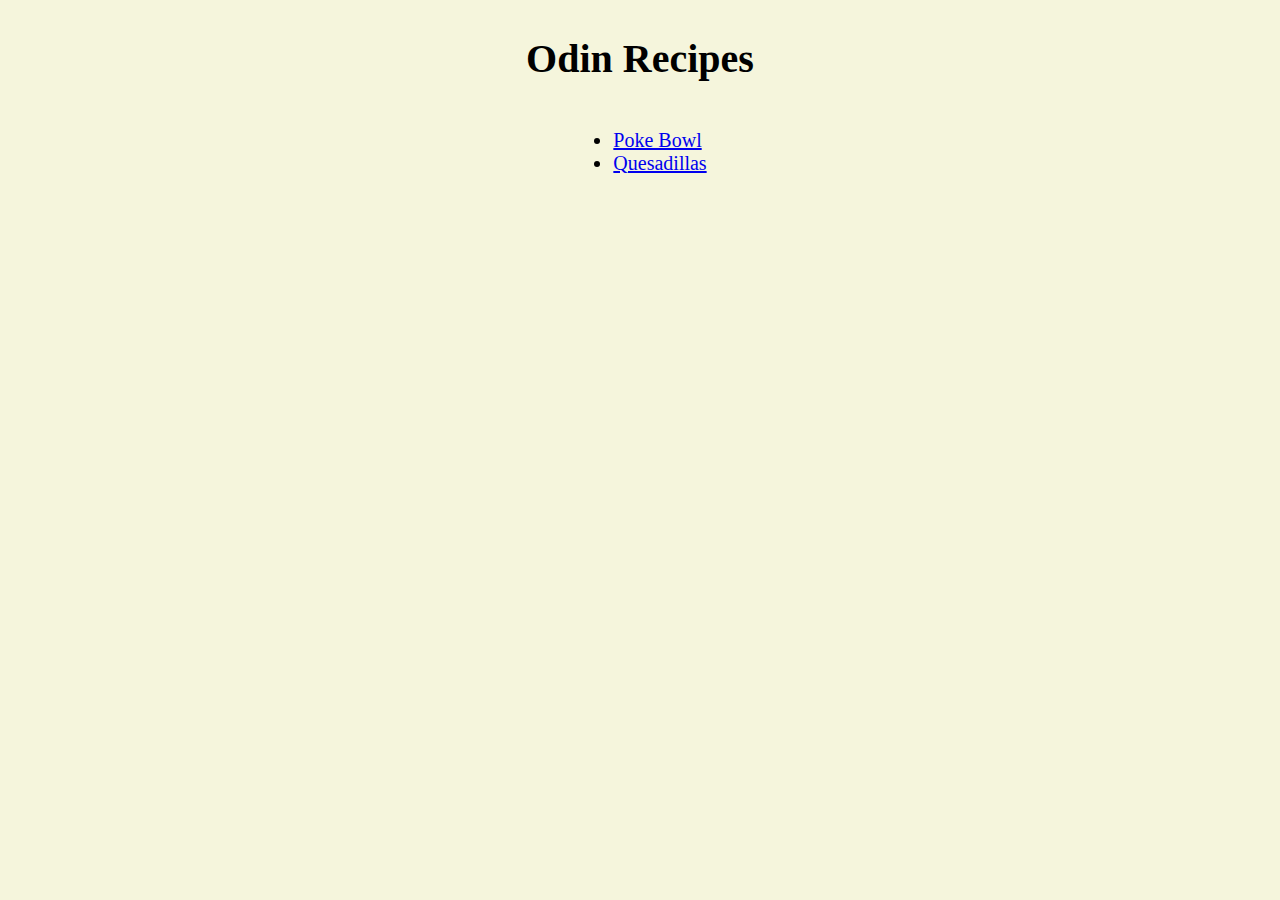
<file: index.html>
<!DOCTYPE html>
<html lang="en">
<head>
    <meta charset="UTF-8">
    <meta name="viewport" content="width=device-width, initial-scale=1.0">
    <link rel="stylesheet" href="style.css">
    <title>Odin Recipes</title>
</head>
<body>
    <h1>Odin Recipes</h1>
    <ul>
        <li><a href="recipes/pokebowl.html">Poke Bowl</a></li>
        <li><a href="recipes/quesadillas.html">Quesadillas</a></li>
    </ul>
    
    
</body>
</html>
</file>
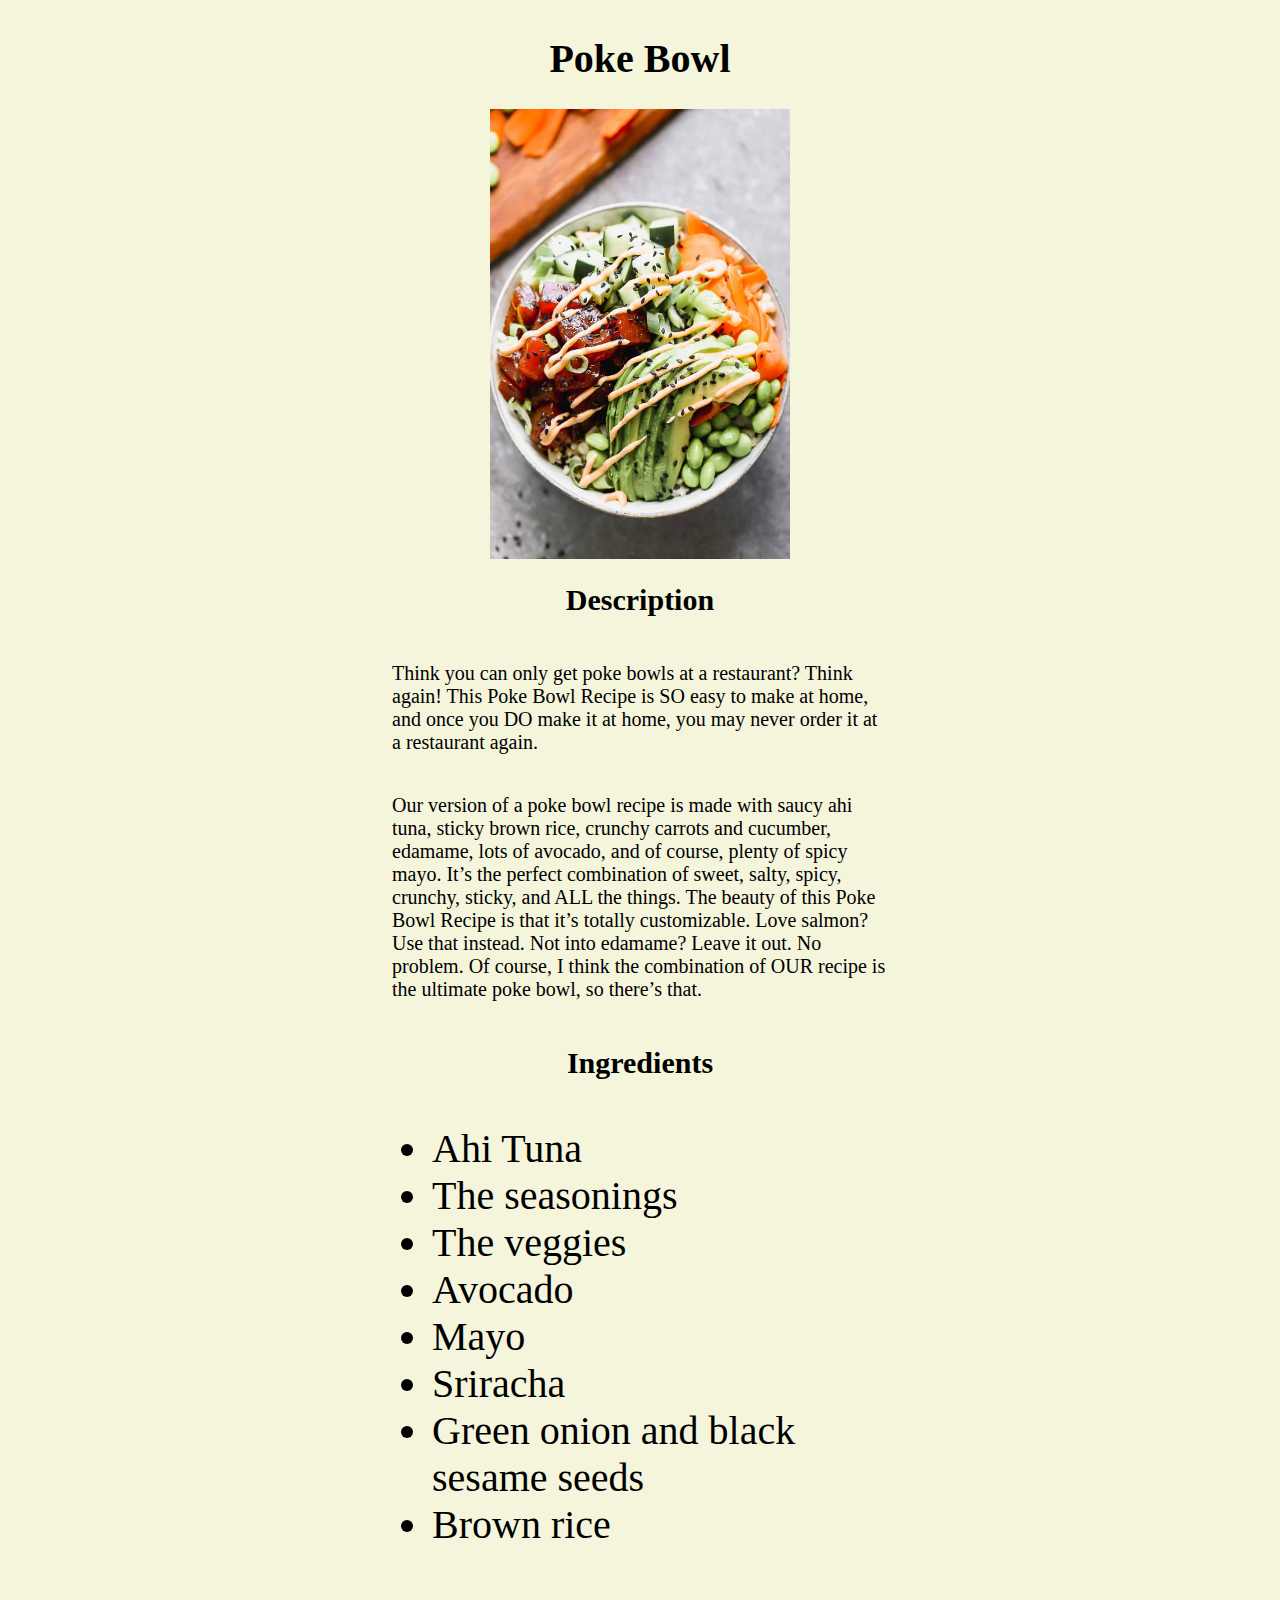
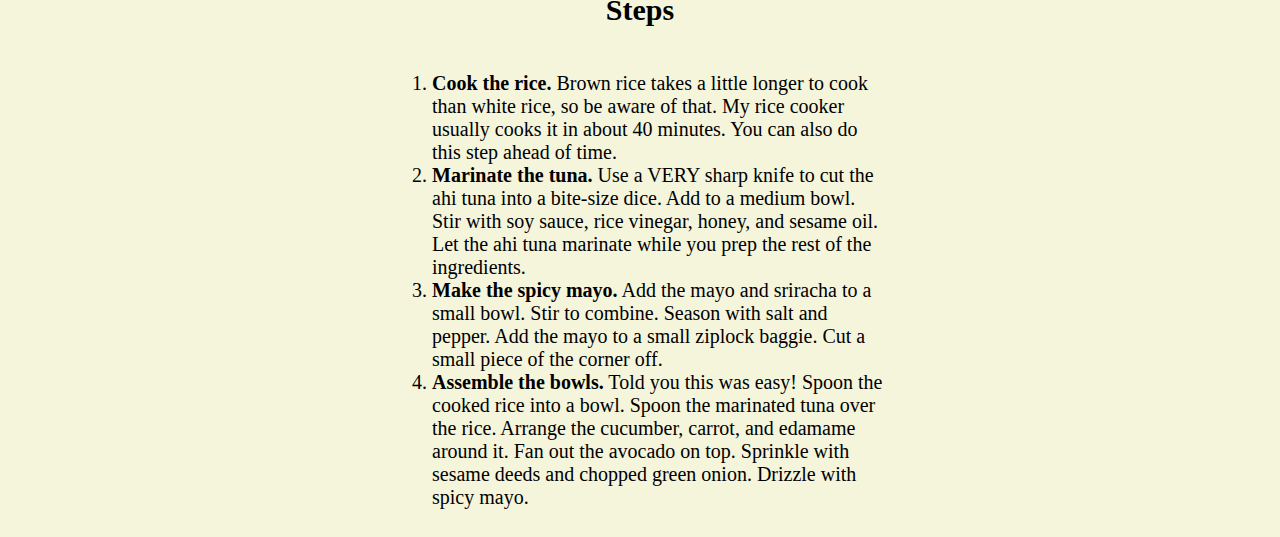
<file: recipes/pokebowl.html>
<!DOCTYPE html>
<html lang="en">
<head>
    <meta charset="UTF-8">
    <meta name="viewport" content="width=device-width, initial-scale=1.0">
    <link rel="stylesheet" href="../style.css">
    <title>Poke Bowl Recipe</title>
</head>
<body>
    <h1>Poke Bowl</h1>
    <img src="../images/bowl.jpg" alt="poke bowl">
    <h2>Description</h2>
        <p>Think you can only get poke bowls at a restaurant? Think again! This Poke Bowl Recipe is SO easy to make at home, and once you DO make it at home, you may never order it at a restaurant again.</p>
        <p>Our version of a poke bowl recipe is made with saucy ahi tuna, sticky brown rice, crunchy carrots and cucumber, edamame, lots of avocado, and of course, plenty of spicy mayo. It’s the perfect combination of sweet, salty, spicy, crunchy, sticky, and ALL the things. The beauty of this Poke Bowl Recipe is that it’s totally customizable. Love salmon? Use that instead. Not into edamame? Leave it out. No problem. Of course, I think the combination of OUR recipe is the ultimate poke bowl, so there’s that.</p>
    <h2>Ingredients</h2>
    <ul class="pokelist">
        <li>Ahi Tuna</li>
        <li>The seasonings</li>
        <li>The veggies</li>
        <li>Avocado</li>
        <li>Mayo</li>
        <li>Sriracha</li>
        <li>Green onion and black sesame seeds</li>
        <li>Brown rice</li>
    </ul>
    <h2>Steps</h2>
    <ol>
        <li><strong>Cook the rice.</strong> Brown rice takes a little longer to cook than white rice, so be aware of that. My rice cooker usually cooks it in about 40 minutes. You can also do this step ahead of time.</li>
        <li><strong>Marinate the tuna.</strong> Use a VERY sharp knife to cut the ahi tuna into a bite-size dice. Add to a medium bowl. Stir with soy sauce, rice vinegar, honey, and sesame oil. Let the ahi tuna marinate while you prep the rest of the ingredients.</li>
        <li><strong>Make the spicy mayo.</strong> Add the mayo and sriracha to a small bowl. Stir to combine. Season with salt and pepper. Add the mayo to a small ziplock baggie. Cut a small piece of the corner off.
        </li>
        <li><strong>Assemble the bowls.</strong> Told you this was easy! Spoon the cooked rice into a bowl. Spoon the marinated tuna over the rice. Arrange the cucumber, carrot, and edamame around it. Fan out the avocado on top. Sprinkle with sesame deeds and chopped green onion. Drizzle with spicy mayo.
        </li>
      
    </ol>
</body>
</html>
</file>
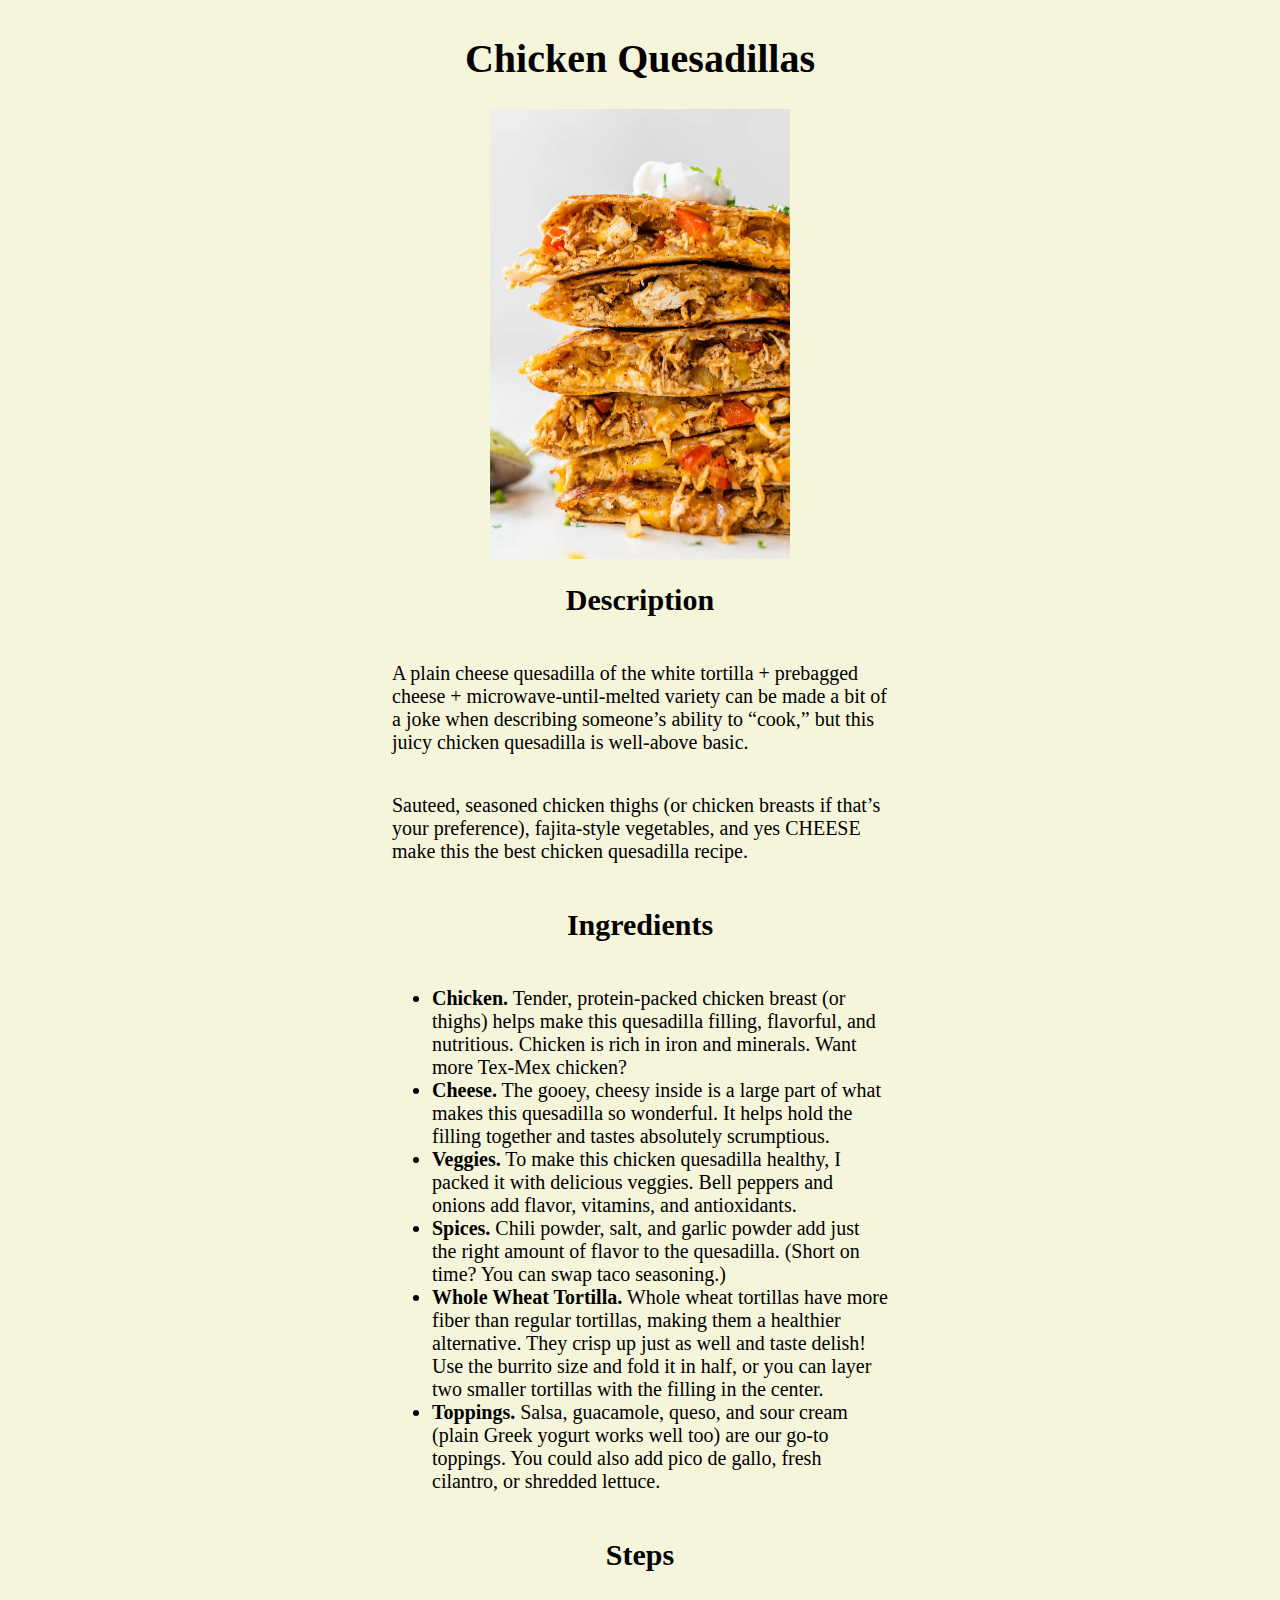
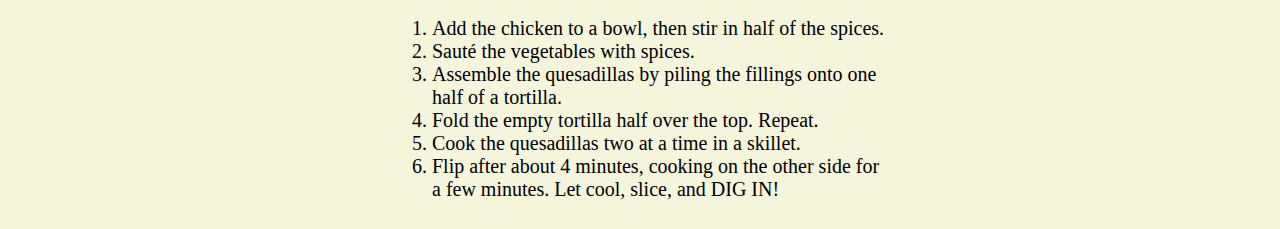
<file: recipes/quesadillas.html>
<!DOCTYPE html>
<html lang="en">
<head>
    <meta charset="UTF-8">
    <meta name="viewport" content="width=device-width, initial-scale=1.0">
    <link rel="stylesheet" href="../style.css">
    <title>Quesadillas Recipe</title>
</head>
<body>
    <h1>Chicken Quesadillas</h1>
    <img src="../images/quesadillas.jpg" alt="">
    <h2>Description</h2>
    <p>
        A plain cheese quesadilla of the white tortilla + prebagged cheese + microwave-until-melted variety can be made a bit of a joke when describing someone’s ability to “cook,” but this juicy chicken quesadilla is well-above basic.
    </p>
    <p>
        Sauteed, seasoned chicken thighs (or chicken breasts if that’s your preference), fajita-style vegetables, and yes CHEESE make this the best chicken quesadilla recipe.
    </p>
    <h2>Ingredients</h2>
    <ul>
        <li><strong>Chicken.</strong> Tender, protein-packed chicken breast (or thighs) helps make this quesadilla filling, flavorful, and nutritious. Chicken is rich in iron and minerals. Want more Tex-Mex chicken?</li>
        <li><strong>Cheese.</strong> The gooey, cheesy inside is a large part of what makes this quesadilla so wonderful. It helps hold the filling together and tastes absolutely scrumptious.</li>
        <li><strong>Veggies.</strong> To make this chicken quesadilla healthy, I packed it with delicious veggies. Bell peppers and onions add flavor, vitamins, and antioxidants.
        </li>
        <li><strong>Spices.</strong> Chili powder, salt, and garlic powder add just the right amount of flavor to the quesadilla. (Short on time? You can swap taco seasoning.)
        </li>
        <li><strong>Whole Wheat Tortilla.</strong> Whole wheat tortillas have more fiber than regular tortillas, making them a healthier alternative. They crisp up just as well and taste delish! Use the burrito size and fold it in half, or you can layer two smaller tortillas with the filling in the center.</li>
        <li><strong>Toppings.</strong> Salsa, guacamole, queso, and sour cream (plain Greek yogurt works well too) are our go-to toppings. You could also add pico de gallo, fresh cilantro, or shredded lettuce.</li>
    </ul>
    <h2>Steps</h2>
    <ol>
        <li>Add the chicken to a bowl, then stir in half of the spices.</li>
        <li>Sauté the vegetables with spices.</li>
        <li>Assemble the quesadillas by piling the fillings onto one half of a tortilla.</li>
        <li>Fold the empty tortilla half over the top. Repeat.</li>
        <li>Cook the quesadillas two at a time in a skillet.</li>
        <li>Flip after about 4 minutes, cooking on the other side for a few minutes. Let cool, slice, and DIG IN!</li>
        
    </ol>
</body>
</html>
</file>
<file: style.css>
html{
    background-color: beige;
    font-size: 20px;
}

img{
    height: 450px;
    width: 300px;
   
}

body{
    display: flex;
    flex-direction: column;

    justify-content: center;
    align-items: center;
    padding: 0 30%;
}

.pokelist li{
    font-size: 40px;
}
</file>
